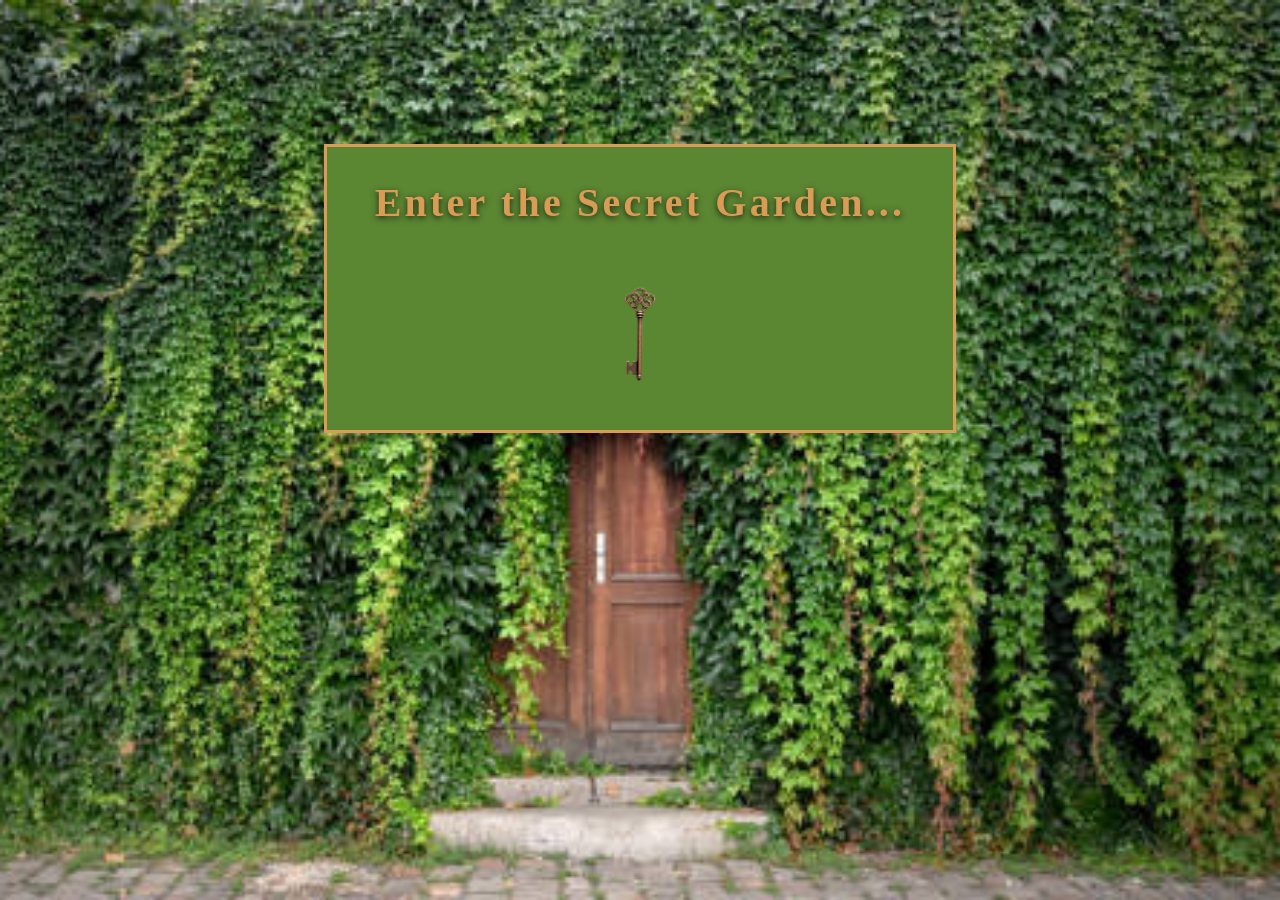
<file: index.html>
<!DOCTYPE html>
<html lang="en">
    <head>
        <meta charset="UTF-8">
        <meta name="viewport" content="width=device-width,initial-scale=1">
        <title>Website As A Garden</title>
        <link rel="stylesheet" href="styles.css">
    </head>
    <body>
        <main class="hero">
            <div class="hero-panel">
                <h1 class="hero-title">Enter the Secret Garden...</h1>
                <a href="garden.html" class="hero-key-link" aria-label="Enter the garden">
                    <img class="hero-key" src="assets/key.png" alt="Golden key">
                </a>
            </div>
        </main>
    </body>
</html>
</file>
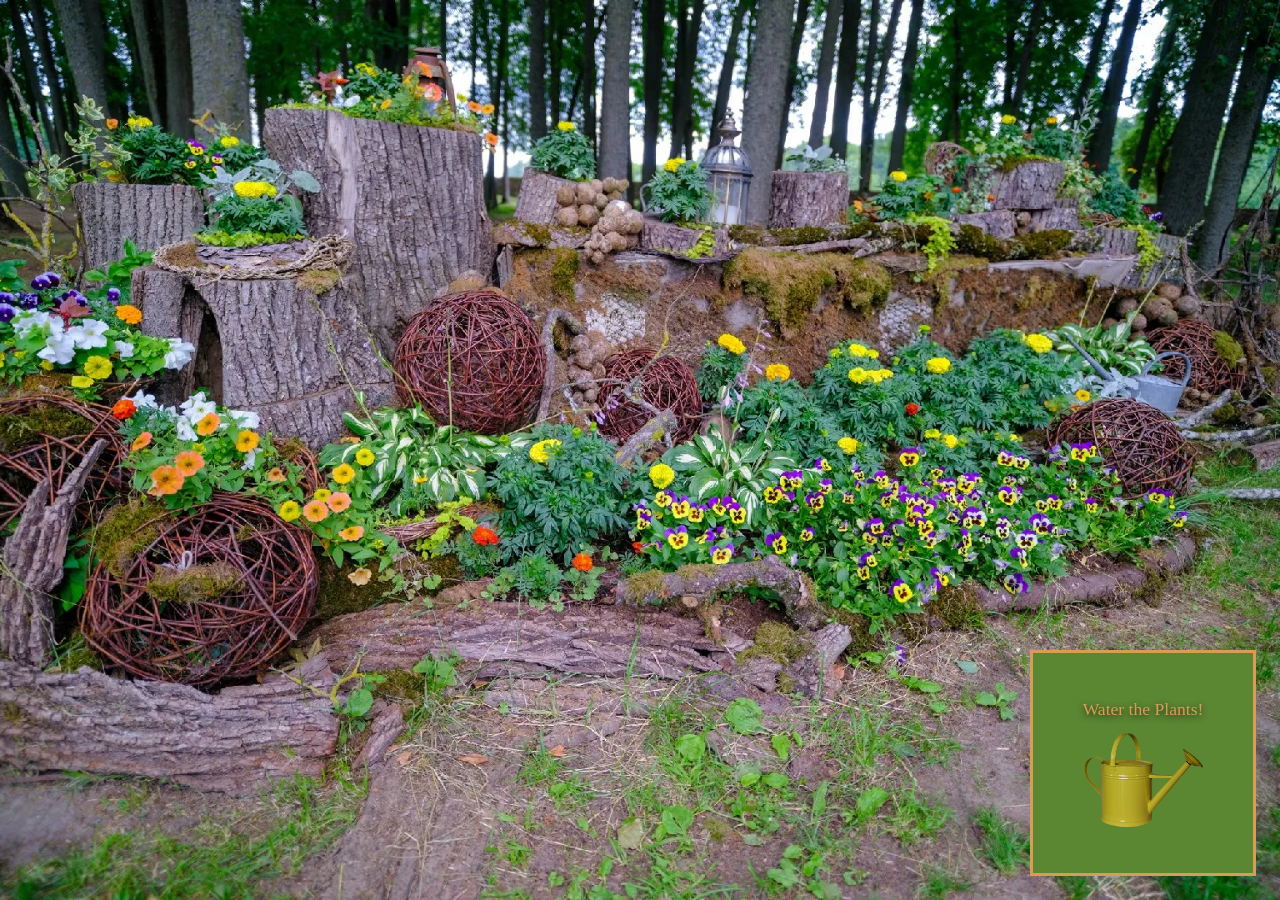
<file: garden.html>
<!DOCTYPE html>
<html lang="en">
    <head>
        <meta charset="UTF-8">
        <meta name="viewport" content="width=device-width,initial-scale=1">
        <title>Garden</title>
        <link rel="stylesheet" href="styles.css">
    </head>
    <body>
        <main class="garden-hero">
            <div class="garden-panel" id="garden-panel">
                <p class="garden-text">Water the Plants!</p>
                <img class="wateringcan" src="assets/wateringcan.png" alt="Watering can">
            </div>
            <div class="rain" id="rain"></div>
        </main>
        <script src="garden.js"></script>
    </body>
</html>
</file>
<file: styles.css>
html,
body {
  margin: 0;
  padding: 0;
  height: 100%;
}

body {
  min-height: 100vh;
}

.hero {
  height: 100vh;
  width: 100%;
  background-image: url("assets/homepage.jpg");
  background-position: center center;
  background-repeat: no-repeat;
  background-size: cover;
  display: flex;
  justify-content: center;
  align-items: flex-start;
  padding-top: 0;
}

.hero-panel {
  background-color: #5b8632;
  padding: 2rem 3rem;
  border: 3px solid #d89c56;
  display: flex;
  flex-direction: column;
  align-items: center;
  margin-top: 9rem;
}

.hero-title {
  color: #d89c56;
  font-family: "Times New Roman", Times, serif;
  font-size: 2.5rem;
  text-shadow: 0 2px 6px rgba(0, 0, 0, 0.7);
  letter-spacing: 0.08em;
  margin: 0 0 1.5rem 0;
}

.hero-key {
  margin-top: 1.5rem;
  width: 120px;
  max-width: 30vw;
  transition: transform 0.25s ease;
}

.hero-key-link {
  display: inline-block;
}

.hero-key-link:hover .hero-key,
.hero-key-link:focus-visible .hero-key {
  transform: rotate(90deg);
}

.garden-hero {
  height: 100vh;
  width: 100%;
  background-image: url("assets/gardenpage.webp");
  background-position: center center;
  background-repeat: no-repeat;
  background-size: cover;
  position: relative;
}

.garden-panel {
  position: absolute;
  bottom: 1.5rem;
  right: 1.5rem;
  width: 220px;
  height: 220px;
  background-color: #5b8632;
  border: 3px solid #d89c56;
  display: flex;
  flex-direction: column;
  align-items: center;
  justify-content: center;
}

.garden-text {
  color: #d89c56;
  font-family: "Times New Roman", Times, serif;
  font-size: 1.1rem;
  margin: 0 0 0.75rem 0;
  text-shadow: 0 2px 6px rgba(0, 0, 0, 0.7);
}

.wateringcan {
  position: relative;
  width: 120px;
  max-width: 25vw;
}

.rain {
  pointer-events: none;
  position: absolute;
  inset: 0;
  overflow: hidden;
  opacity: 0;
  transition: opacity 0.3s ease;
}

.rain.active {
  opacity: 1;
}

.raindrop {
  position: absolute;
  top: -10%;
  width: 2px;
  height: 18px;
  background: rgba(255, 255, 255, 0.85);
  border-radius: 999px;
  animation-name: rain-fall;
  animation-timing-function: linear;
  animation-iteration-count: infinite;
}

@keyframes rain-fall {
  0% {
    transform: translate3d(0, 0, 0);
    opacity: 0;
  }
  10% {
    opacity: 1;
  }
  100% {
    transform: translate3d(0, 120vh, 0);
    opacity: 0;
  }
}

@media (max-width: 600px) {
  .hero-panel {
    padding: 0.75rem 1rem;
    margin-top: 4rem;
    max-width: 90vw;
  }

  .hero-title {
    font-size: 1.4rem;
    letter-spacing: 0.04em;
    text-align: center;
    white-space: nowrap;
  }

  .hero-key {
    width: 70px;
  }
}
</file>
